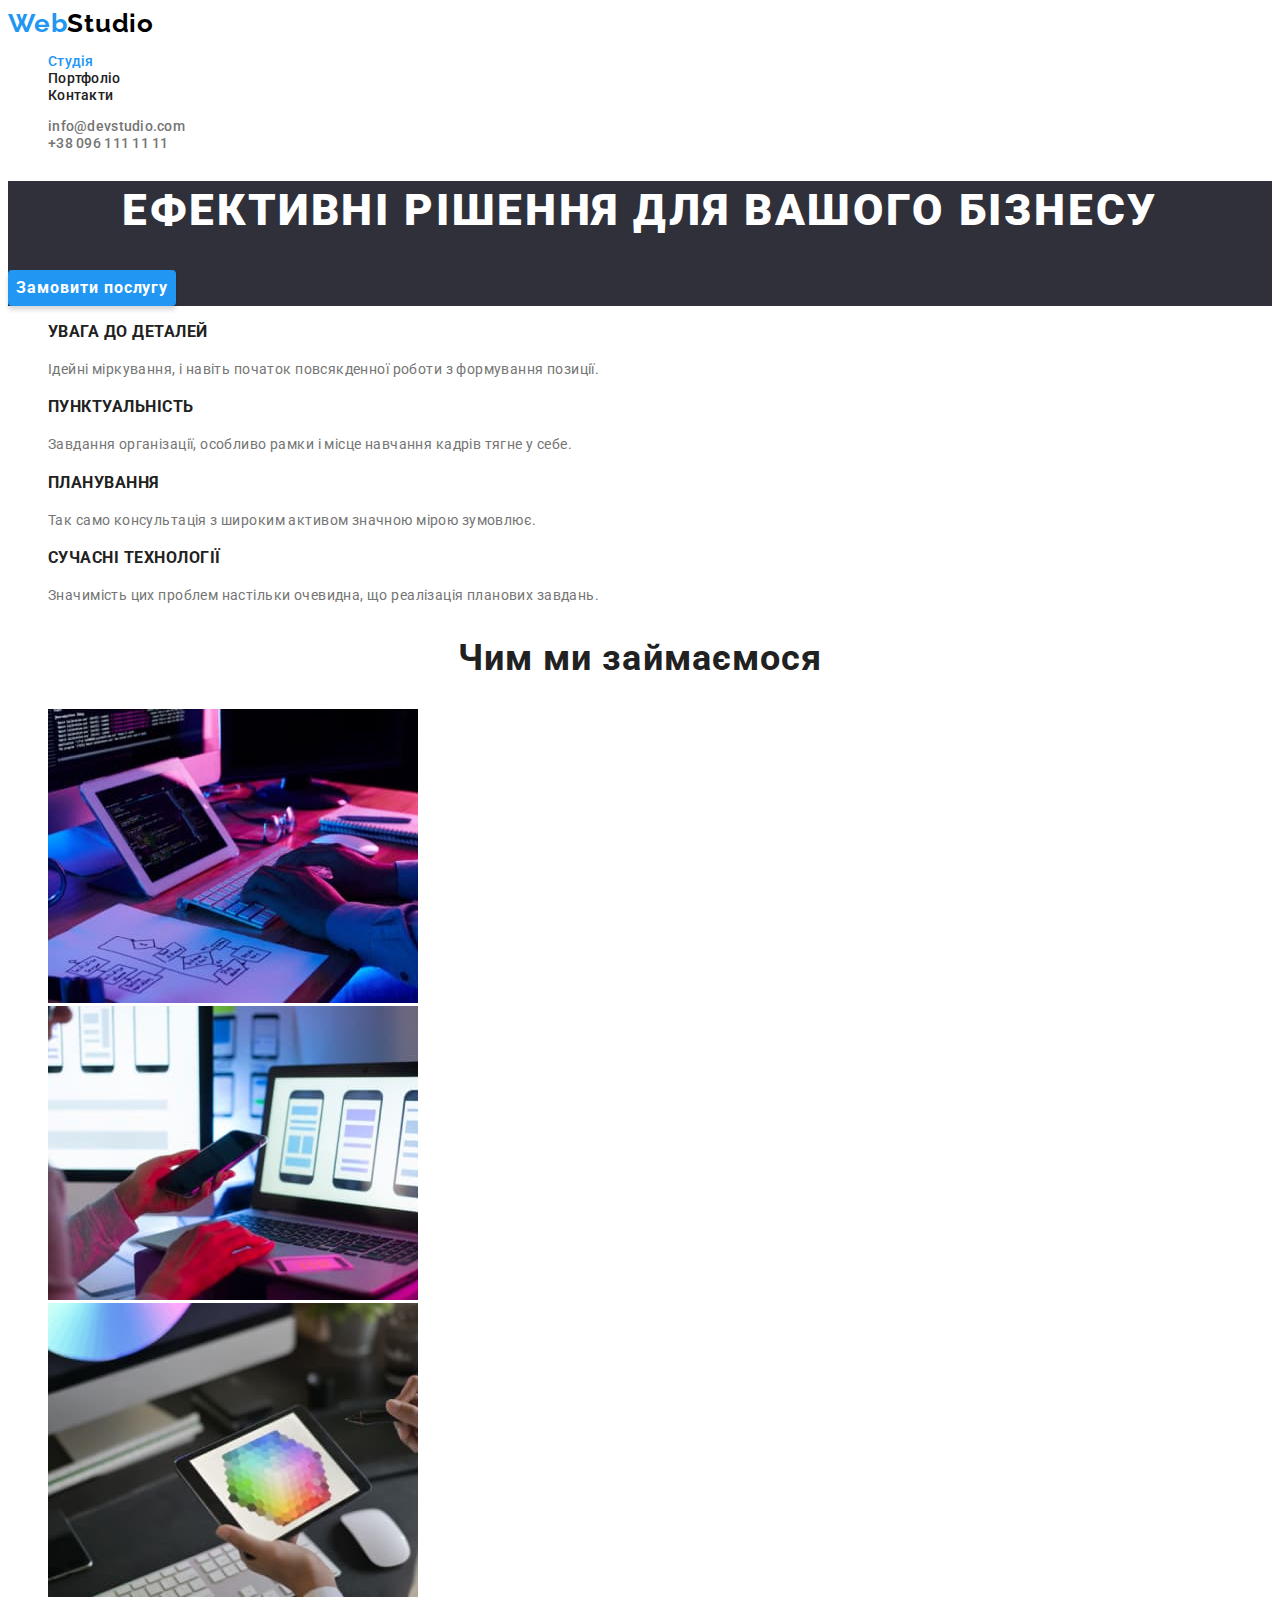
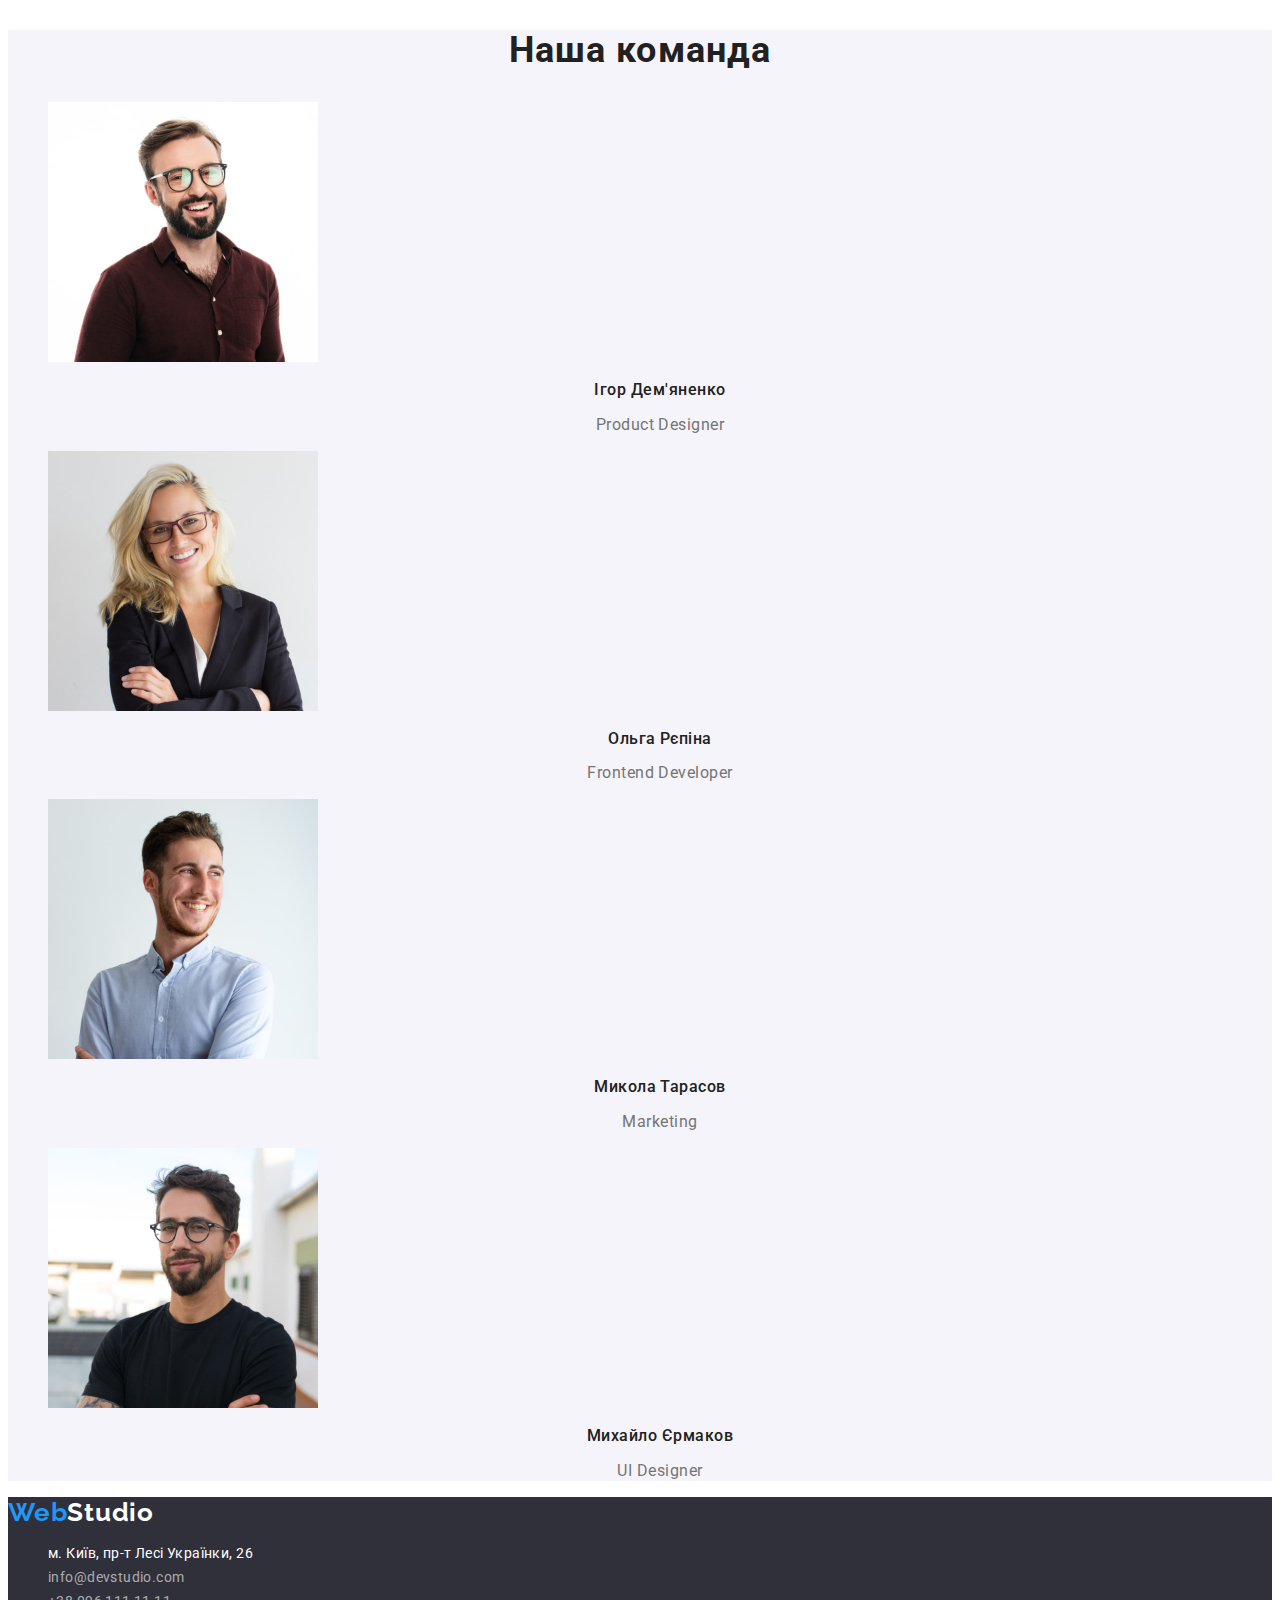
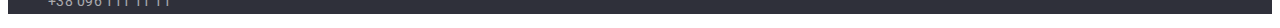
<file: index.html>
<!DOCTYPE html>
<html lang="uk">
  <head>
    <meta charset="UTF-8" />
    <meta http-equiv="X-UA-Compatible" content="IE=edge" />
    <meta name="viewport" content="width=device-width, initial-scale=1.0" />
    <link rel="preconnect" href="https://fonts.googleapis.com" />
    <link rel="preconnect" href="https://fonts.gstatic.com" crossorigin />
    <link
      href="https://fonts.googleapis.com/css2?family=Raleway:wght@700&family=Roboto:wght@400;500;700;900&display=swap"
      rel="stylesheet"
    />
    <link rel="stylesheet" href="./css/style.css" />
    <title>Web Studio</title>
  </head>
  <body>
    <header class="header">
      <nav class="nav">
        <a class="nav-logo" href="./index.html"
          ><span class="main-logo">Web</span><span class="first-logo">Studio</span></a
        >
        <ul class="nav-list list">
          <li class="nav-item"><a class="nav-link link current" href="./index.html">Студія</a></li>
          <li class="nav-item"><a class="nav-link link" href="./portfolio.html">Портфоліо</a></li>
          <li class="nav-item"><a class="nav-link link" href="">Контакти</a></li>
        </ul>
      </nav>
      <ul class="contact-list list">
        <li class="contact-item">
          <a class="contact-link link" href="mailto:info@devstudio.com">info@devstudio.com</a>
        </li>
        <li class="contact-item">
          <a class="contact-link link" href="tel:+380961111111">+38 096 111 11 11</a>
        </li>
      </ul>
    </header>
    <!-- Hero -->
    <main>
      <section class="hero">
        <h1 class="hero-title">Ефективні рішення для вашого бізнесу</h1>
        <button class="button" type="button">Замовити послугу</button>
      </section>

      <!-- Advantages -->
      <section>
        <h2 class="visually-hidden">Наші переваги</h2>
        <ul class="features-list list">
          <li class="features-item">
            <h3 class="features-title">УВАГА ДО ДЕТАЛЕЙ</h3>
            <p class="features-text">
              Ідейні міркування, і навіть початок повсякденної роботи з формування позиції.
            </p>
          </li>
          <li class="features-item">
            <h3 class="features-title">ПУНКТУАЛЬНІСТЬ</h3>
            <p class="features-text">
              Завдання організації, особливо рамки і місце навчання кадрів тягне у себе.
            </p>
          </li>
          <li class="features-item">
            <h3 class="features-title">ПЛАНУВАННЯ</h3>
            <p class="features-text">
              Так само консультація з широким активом значною мірою зумовлює.
            </p>
          </li>
          <li class="features-item">
            <h3 class="features-title">СУЧАСНІ ТЕХНОЛОГІЇ</h3>
            <p class="features-text">
              Значимість цих проблем настільки очевидна, що реалізація планових завдань.
            </p>
          </li>
        </ul>
      </section>
      <!-- Preview -->
      <section>
        <h2 class="section-title">Чим ми займаємося</h2>
        <ul class="main-list list">
          <li>
            <img
              class="img"
              src="./images/img1.jpg"
              alt="Робота програміста на робочому просторі"
              width="370"
              height="294"
            />
          </li>
          <li>
            <img
              class="img"
              src="./images/img2.jpg"
              alt="Дизайнер розробляє інтерфейс для модільного додатка"
              width="370"
              height="294"
            />
          </li>
          <li>
            <img
              class="img"
              src="./images/img3.jpg"
              alt="Дизайнер підбирає палітру кольорів"
              width="370"
              height="294"
            />
          </li>
        </ul>
      </section>
      <!-- Team -->
      <section class="team">
        <h2 class="section-title">Наша команда</h2>
        <ul class="main-list list">
          <li>
            <img
              class="avatar"
              src="./images/igor.jpg"
              alt="Ігор Дем'яненко"
              width="270"
              height="260"
            />
            <h3 class="team-title">Ігор Дем'яненко</h3>
            <p class="team-text" lang="en">Product Designer</p>
          </li>
          <li>
            <img
              class="avatar"
              src="./images/olga.jpg"
              alt="Ольга Рєпіна"
              width="270"
              height="260"
            />
            <h3 class="team-title">Ольга Рєпіна</h3>
            <p class="team-text" lang="en">Frontend Developer</p>
          </li>
          <li>
            <img
              class="avatar"
              src="./images/mykola.jpg"
              alt="Микола Тарасов"
              width="270"
              height="260"
            />
            <h3 class="team-title">Микола Тарасов</h3>
            <p class="team-text" lang="en">Marketing</p>
          </li>
          <li>
            <img
              class="avatar"
              src="./images/mykhailo.jpg"
              alt="Михайло Єрмаков"
              width="270"
              height="260"
            />
            <h3 class="team-title">Михайло Єрмаков</h3>
            <p class="team-text" lang="en">UI Designer</p>
          </li>
        </ul>
      </section>
    </main>
    <!-- footer -->
    <footer class="footer">
      <a class="footer-logo" href="./index.html"
        ><span class="main-logo">Web</span><span class="second-logo">Studio</span></a
      >
      <address class="address">
        <ul class="address-list list">
          <li class="address-item">
            <a
              class="address-content link"
              href="https://goo.gl/maps/CPtrU1FHBa2aNyZL9"
              target="_blank"
              rel="noopener noreferrer nofollow"
            >
              м. Київ, пр-т Лесі Українки, 26</a
            >
          </li>
          <li class="address-item">
            <a class="address-link link" href="mailto:info@devstudio.com">info@devstudio.com</a>
          </li>
          <li class="address-item">
            <a class="address-link link" href="tel:+380961111111">+38 096 111 11 11</a>
          </li>
        </ul>
      </address>
    </footer>
  </body>
</html>
</file>
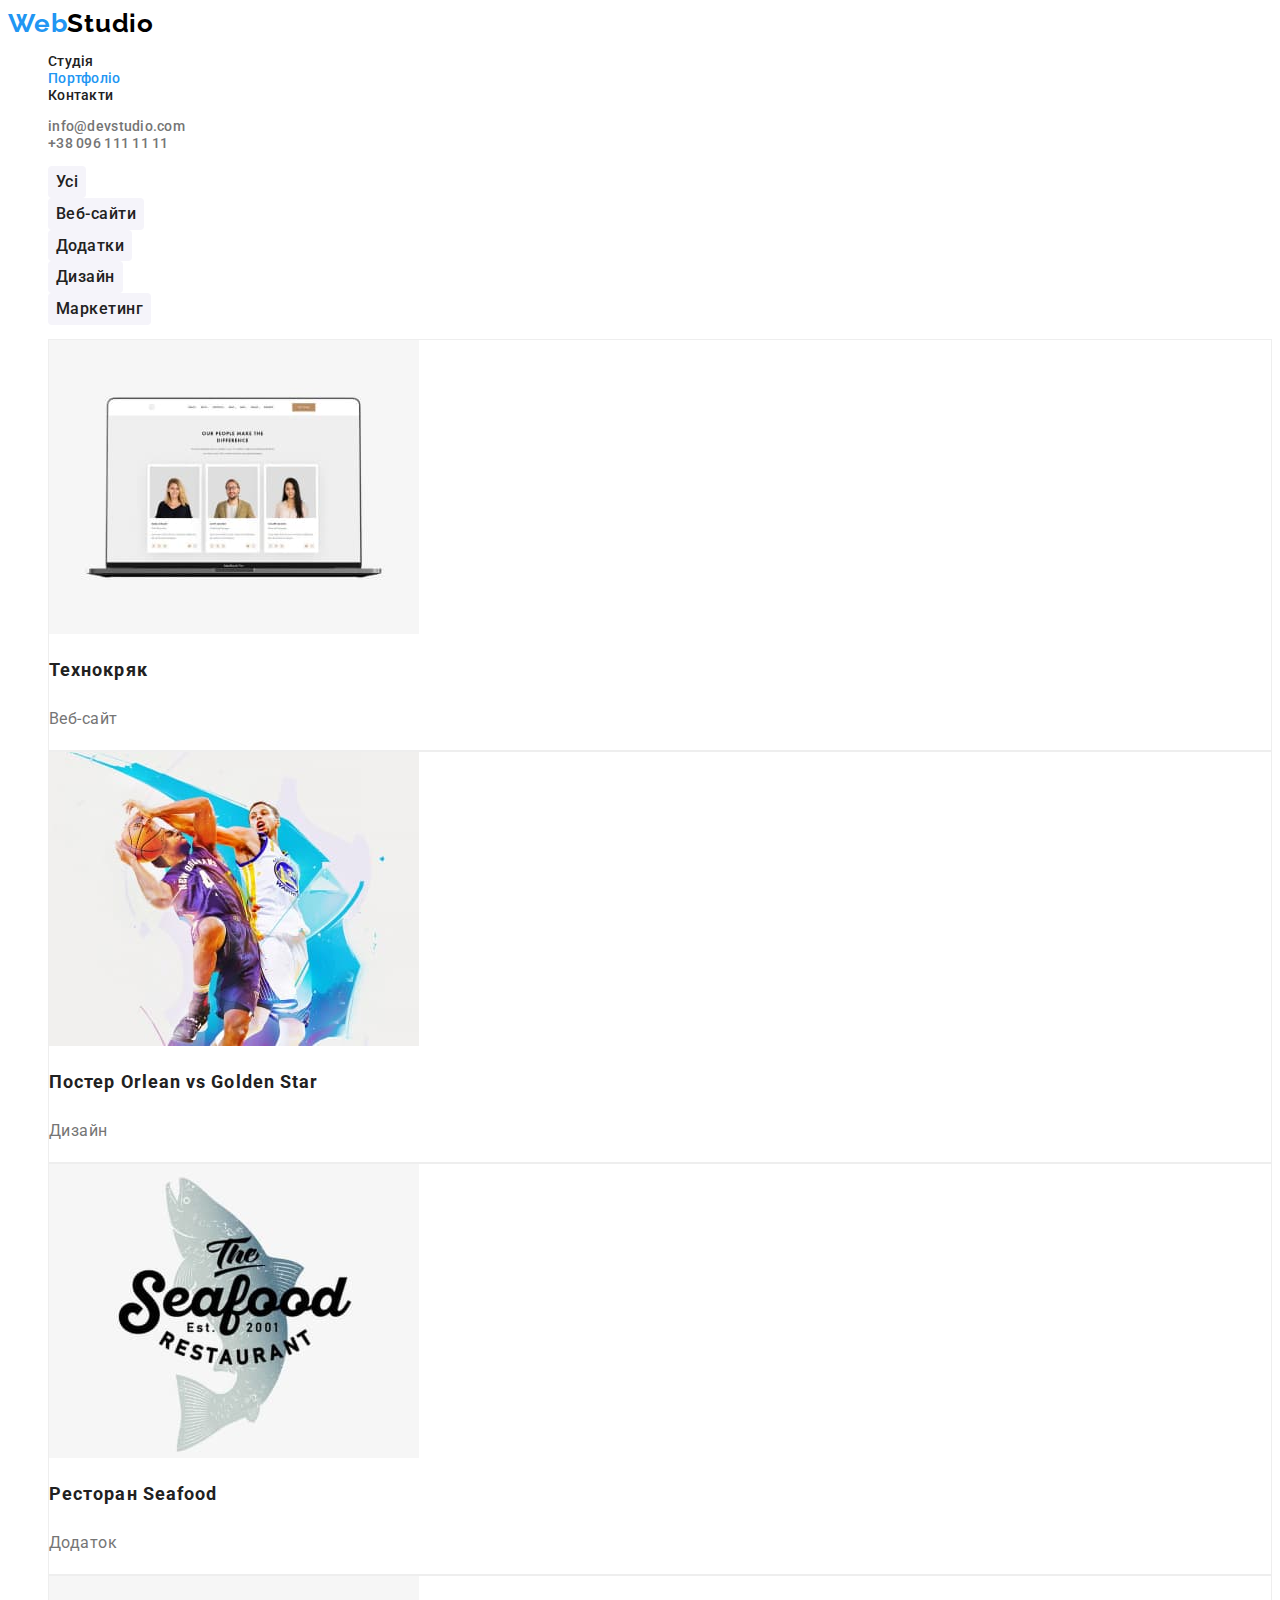
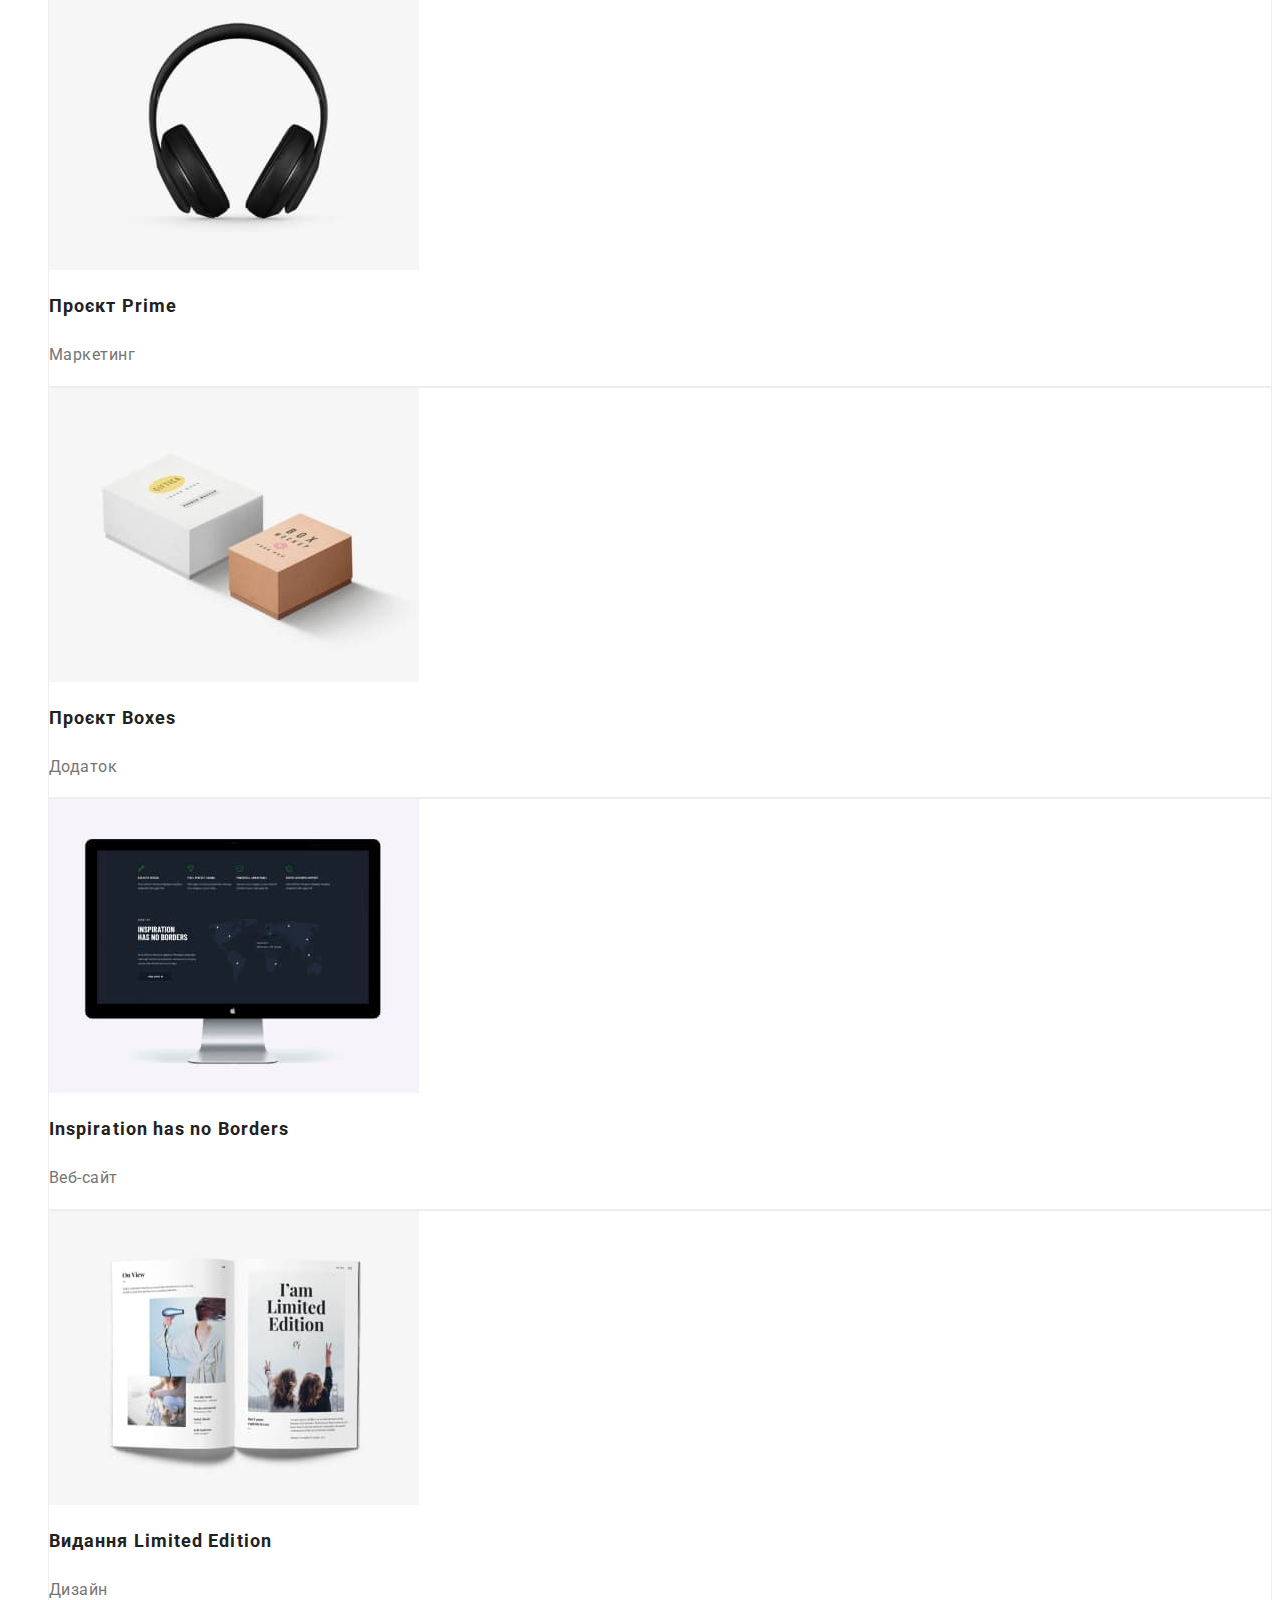
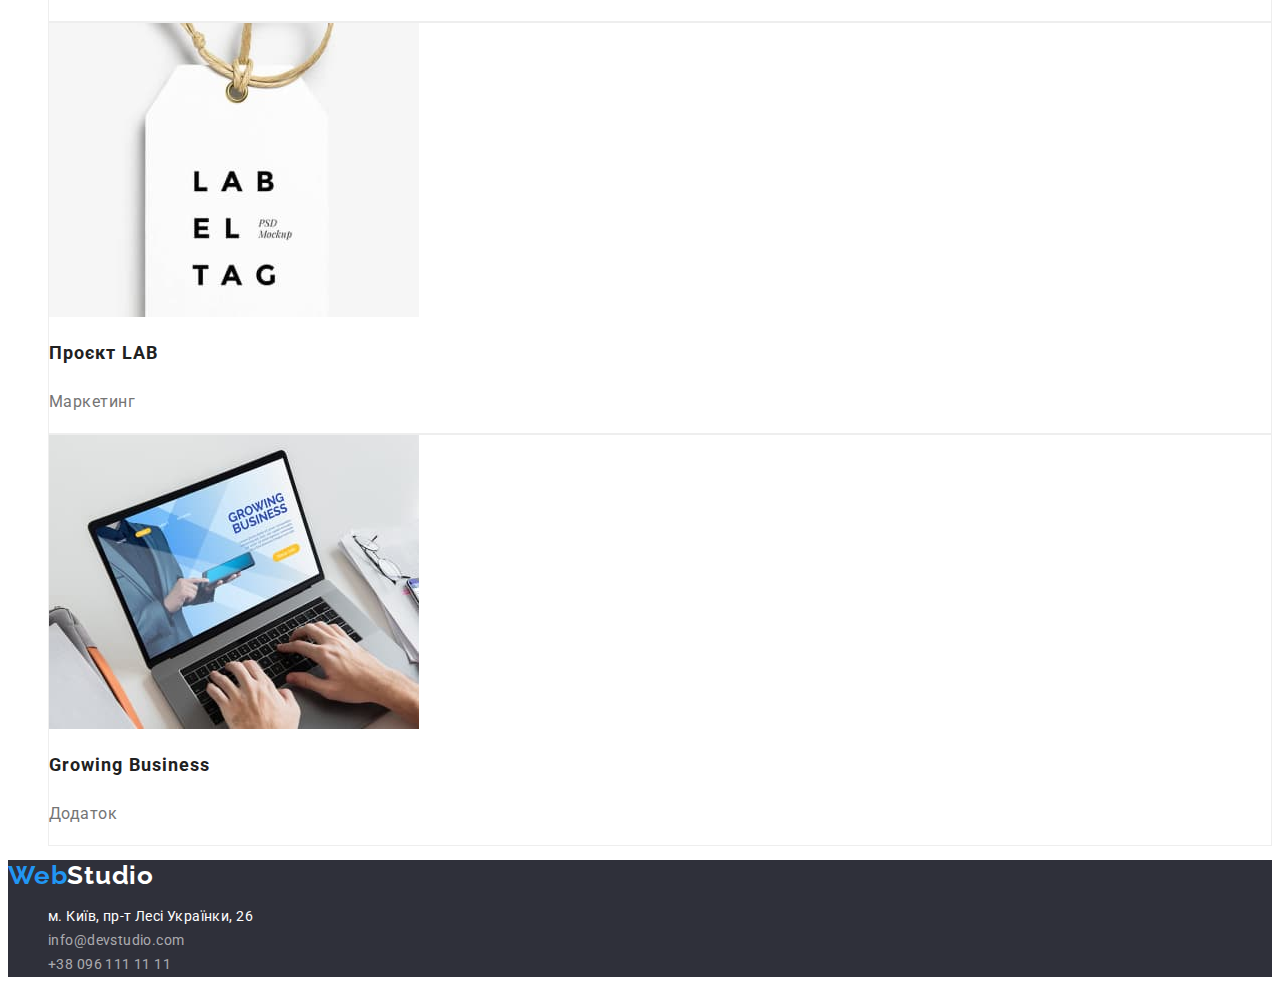
<file: portfolio.html>
<!DOCTYPE html>
<html lang="uk">
  <head>
    <meta charset="UTF-8" />
    <meta http-equiv="X-UA-Compatible" content="IE=edge" />
    <meta name="viewport" content="width=device-width, initial-scale=1.0" />
    <link rel="preconnect" href="https://fonts.googleapis.com" />
    <link rel="preconnect" href="https://fonts.gstatic.com" crossorigin />
    <link
      href="https://fonts.googleapis.com/css2?family=Raleway:wght@700&family=Roboto:wght@400;500;700;900&display=swap"
      rel="stylesheet"
    />
    <link rel="stylesheet" href="./css/style.css" />
    <title>Web Studio</title>
  </head>
  <body>
    <header class="header">
      <nav class="nav">
        <a class="nav-logo" href="./index.html"
          ><span class="main-logo">Web</span><span class="first-logo">Studio</span></a
        >
        <ul class="nav-list list">
          <li class="nav-item"><a class="nav-link link" href="./index.html">Студія</a></li>
          <li class="nav-item">
            <a class="nav-link link current" href="./portfolio.html">Портфоліо</a>
          </li>
          <li class="nav-item"><a class="nav-link link" href="">Контакти</a></li>
        </ul>
      </nav>
      <ul class="contact-list list">
        <li class="contact-item">
          <a class="contact-link link" href="mailto:info@devstudio.com">info@devstudio.com</a>
        </li>
        <li class="contact-item">
          <a class="contact-link link" href="tel:+380961111111">+38 096 111 11 11</a>
        </li>
      </ul>
    </header>
    <!-- Hero -->
    <main>
      <section class="portfolio">
        <h1 class="visually-hidden">Портфоліо</h1>
        <ul class="filters-list list">
          <li class="filters-item"><button class="filters-btn" type="button">Усі</button></li>
          <li class="filters-item"><button class="filters-btn" type="button">Веб-сайти</button></li>
          <li class="filters-item"><button class="filters-btn" type="button">Додатки</button></li>
          <li class="filters-item"><button class="filters-btn" type="button">Дизайн</button></li>
          <li class="filters-item"><button class="filters-btn" type="button">Маркетинг</button></li>
        </ul>
        <ul class="content-list list">
          <li class="content-item">
            <img class="img" src="./images/technocrack.jpg" alt="Веб-сайт Технокряк" />
            <h2 class="content-title">Технокряк</h2>
            <p class="content-text">Веб-сайт</p>
          </li>
          <li class="content-item">
            <img
              class="img"
              src="./images/poster.jpg"
              alt=" Дизайн постеру до баскетбольного матчу"
            />
            <h2 class="content-title">Постер <span lang="en">Orlean vs Golden Star</span></h2>
            <p class="content-text">Дизайн</p>
          </li>
          <li class="content-item">
            <img class="img" src="./images/seafood.jpg" alt="Додаток ресторану морської кухні" />
            <h2 class="content-title">Ресторан <span lang="en">Seafood</span></h2>
            <p class="content-text">Додаток</p>
          </li>
          <li class="content-item">
            <img class="img" src="./images/prime.jpg" alt="Маркетинговий проект Прайм" />
            <h2 class="content-title">Проєкт <span lang="en">Prime</span></h2>
            <p class="content-text">Маркетинг</p>
          </li>
          <li class="content-item">
            <img class="img" src="./images/boxes.jpg" alt=" Додаток до проекту Boxes" />
            <h2 class="content-title">Проєкт <span lang="en">Boxes</span></h2>
            <p class="content-text">Додаток</p>
          </li>
          <li class="content-item">
            <img
              class="img"
              src="./images/no_borders.jpg"
              alt="Веб-сайт Натхнення немає кордонів"
            />
            <h2 class="content-title" lang="en">Inspiration has no Borders</h2>
            <p class="content-text">Веб-сайт</p>
          </li>
          <li class="content-item">
            <img class="img" src="./images/limited.jpg" alt="Дизайн видання Limited Edition" />
            <h2 class="content-title">Видання <span lang="en">Limited Edition</span></h2>
            <p class="content-text">Дизайн</p>
          </li>
          <li class="content-item">
            <img class="img" src="./images/lab.jpg" alt="Проект Label Tag" />
            <h2 class="content-title">Проєкт <span lang="en">LAB</span></h2>
            <p class="content-text">Маркетинг</p>
          </li>
          <li class="content-item">
            <img
              class="img"
              src="./images/growing_business.jpg"
              alt="Додаток для просування бізнесу"
            />
            <h2 class="content-title" lang="en">Growing Business</h2>
            <p class="content-text">Додаток</p>
          </li>
        </ul>
      </section>
    </main>
    <!-- footer -->
    <footer class="footer">
      <a class="footer-logo" href="./index.html"
        ><span class="main-logo">Web</span><span class="second-logo">Studio</span></a
      >
      <address class="address">
        <ul class="address-list list">
          <li class="address-item">
            <a
              class="address-content link"
              href="https://goo.gl/maps/CPtrU1FHBa2aNyZL9"
              target="_blank"
              rel="noopener noreferrer nofollow"
            >
              м. Київ, пр-т Лесі Українки, 26</a
            >
          </li>
          <li class="address-item">
            <a class="address-link link" href="mailto:info@devstudio.com">info@devstudio.com</a>
          </li>
          <li class="address-item">
            <a class="address-link link" href="tel:+380961111111">+38 096 111 11 11</a>
          </li>
        </ul>
      </address>
    </footer>
  </body>
</html>
</file>
<file: css/style.css>
:root {
  --primary-text-color: #757575;
  --title-text-color: #212121;
  --accent-color: #2196f3;
  --white-color: #ffffff;
}

body {
  font-family: 'Roboto', sans-serif;
  color: var(--primary-text-color);
  background-color: var(--white-color);
  font-size: 14px;
}

.list {
  list-style: none;
}

.link {
  text-decoration: none;
}

/*---------------- head -------------------*/
.header {
  background-color: var(--white-color);
}

.nav-logo,
.footer-logo {
  font-family: 'Raleway';
  font-weight: 700;
  font-size: 26px;
  line-height: 1.19;
  letter-spacing: 0.03em;
  text-decoration: none;
}

.main-logo {
  color: #2196f3;
}

.first-logo {
  color: #000000;
}

.nav-list .nav-link.current {
  color: var(--accent-color);
}

.nav-link,
.contact-link {
  color: var(--title-text-color);
  font-weight: 500;
  line-height: 1.14;
  letter-spacing: 0.02em;
}

.nav-link:hover,
.nav-link:focus {
  color: var(--accent-color);
}

.contact-link {
  color: var(--primary-text-color);
}

.contact-link:hover,
.contact-link:focus {
  color: var(--accent-color);
}

/*------------------- main -----------------*/
.visually-hidden {
  position: absolute;
  width: 1px;
  height: 1px;
  margin: -1px;
  border: 0;
  padding: 0;

  white-space: nowrap;
  clip-path: inset(100%);
  clip: rect(0 0 0 0);
  overflow: hidden;
}

/*------------------- hero -----------------*/
.hero {
  background: #2f303a;
}

.hero-title {
  font-weight: 900;
  font-size: 44px;
  line-height: 1.36;
  text-align: center;
  letter-spacing: 0.06em;
  text-transform: uppercase;
  color: var(--white-color);
}

.button {
  font-family: inherit;
  color: var(--white-color);
  background-color: #2196f3;
  font-weight: 700;
  font-size: 16px;
  line-height: 30px;
  display: flex;
  align-items: center;
  text-align: center;
  letter-spacing: 0.06em;
  background: #2196f3;
  border: 2px solid #2196f3;
  box-shadow: 0px 4px 4px rgba(0, 0, 0, 0.15);
  border-radius: 4px;
}

.button:hover,
.button:focus {
  background: #188ce8;
  border: 2px solid #188ce8;
  box-shadow: 0px 4px 4px rgba(0, 0, 0, 0.15);
  border-radius: 4px;
  cursor: pointer;
}
/*--------------- features ---------------*/
.features-title {
  line-height: 1.14;
  letter-spacing: 0.03em;
  text-transform: uppercase;
  color: var(--title-text-color);
}

.features-text {
  line-height: 1.71;
  letter-spacing: 0.03em;
}

/* -------------- preview ----------------- */
.section-title {
  font-size: 36px;
  line-height: 1.16;
  text-align: center;
  letter-spacing: 0.03em;
  color: var(--title-text-color);
}

.img {
  width: 370px;
  height: 294px;
}
/* ----------------- team ---------------- */
.team {
  background-color: #f5f4fa;
}

.team-title {
  font-weight: 500;
  font-size: 16px;
  line-height: 1.18;
  text-align: center;
  letter-spacing: 0.03em;
  color: var(--title-text-color);
}

.team-text {
  font-size: 16px;
  line-height: 1.18;
  text-align: center;
  letter-spacing: 0.03em;
}

/* ---------------- footer ----------------- */
.footer {
  background-color: #2f303a;
}

.second-logo {
  color: var(--white-color);
}

.address-item {
  line-height: 1.71;
  letter-spacing: 0.03em;
  font-style: normal;
}

.address-content {
  color: var(--white-color);
}

.address-link {
  color: rgba(255, 255, 255, 0.6);
}

.address-link:hover,
.address-link:focus {
  color: var(--accent-color);
}

/* ----------- portfolio ------------- */
/* filter */
.filters-btn {
  font-family: inherit;
  font-weight: 500;
  font-size: 16px;
  line-height: 1.62;
  text-align: center;
  letter-spacing: 0.03em;
  color: var(--title-text-color);
  background: #f5f4fa;
  border: 2px solid #f5f4fa;
  border-radius: 4px;
}

.filters-btn:hover,
.filters-btn:focus,
.filters-btn:root {
  color: var(--white-color);
  background: var(--accent-color);
  border: 2px solid var(--accent-color);
  box-shadow: 0px 3px 1px rgba(0, 0, 0, 0.1), 0px 1px 2px rgba(0, 0, 0, 0.08),
    0px 2px 2px rgba(0, 0, 0, 0.12);
  border-radius: 4px;
  cursor: pointer;
}

.content-item {
  background: var(--white-color);
  border: 1px solid #eeeeee;
}

.content-title {
  font-size: 18px;
  line-height: 2;
  letter-spacing: 0.06em;
  color: var(--title-text-color);
}

.content-text {
  font-size: 16px;
  line-height: 1.87;
  letter-spacing: 0.03em;
}
</file>
